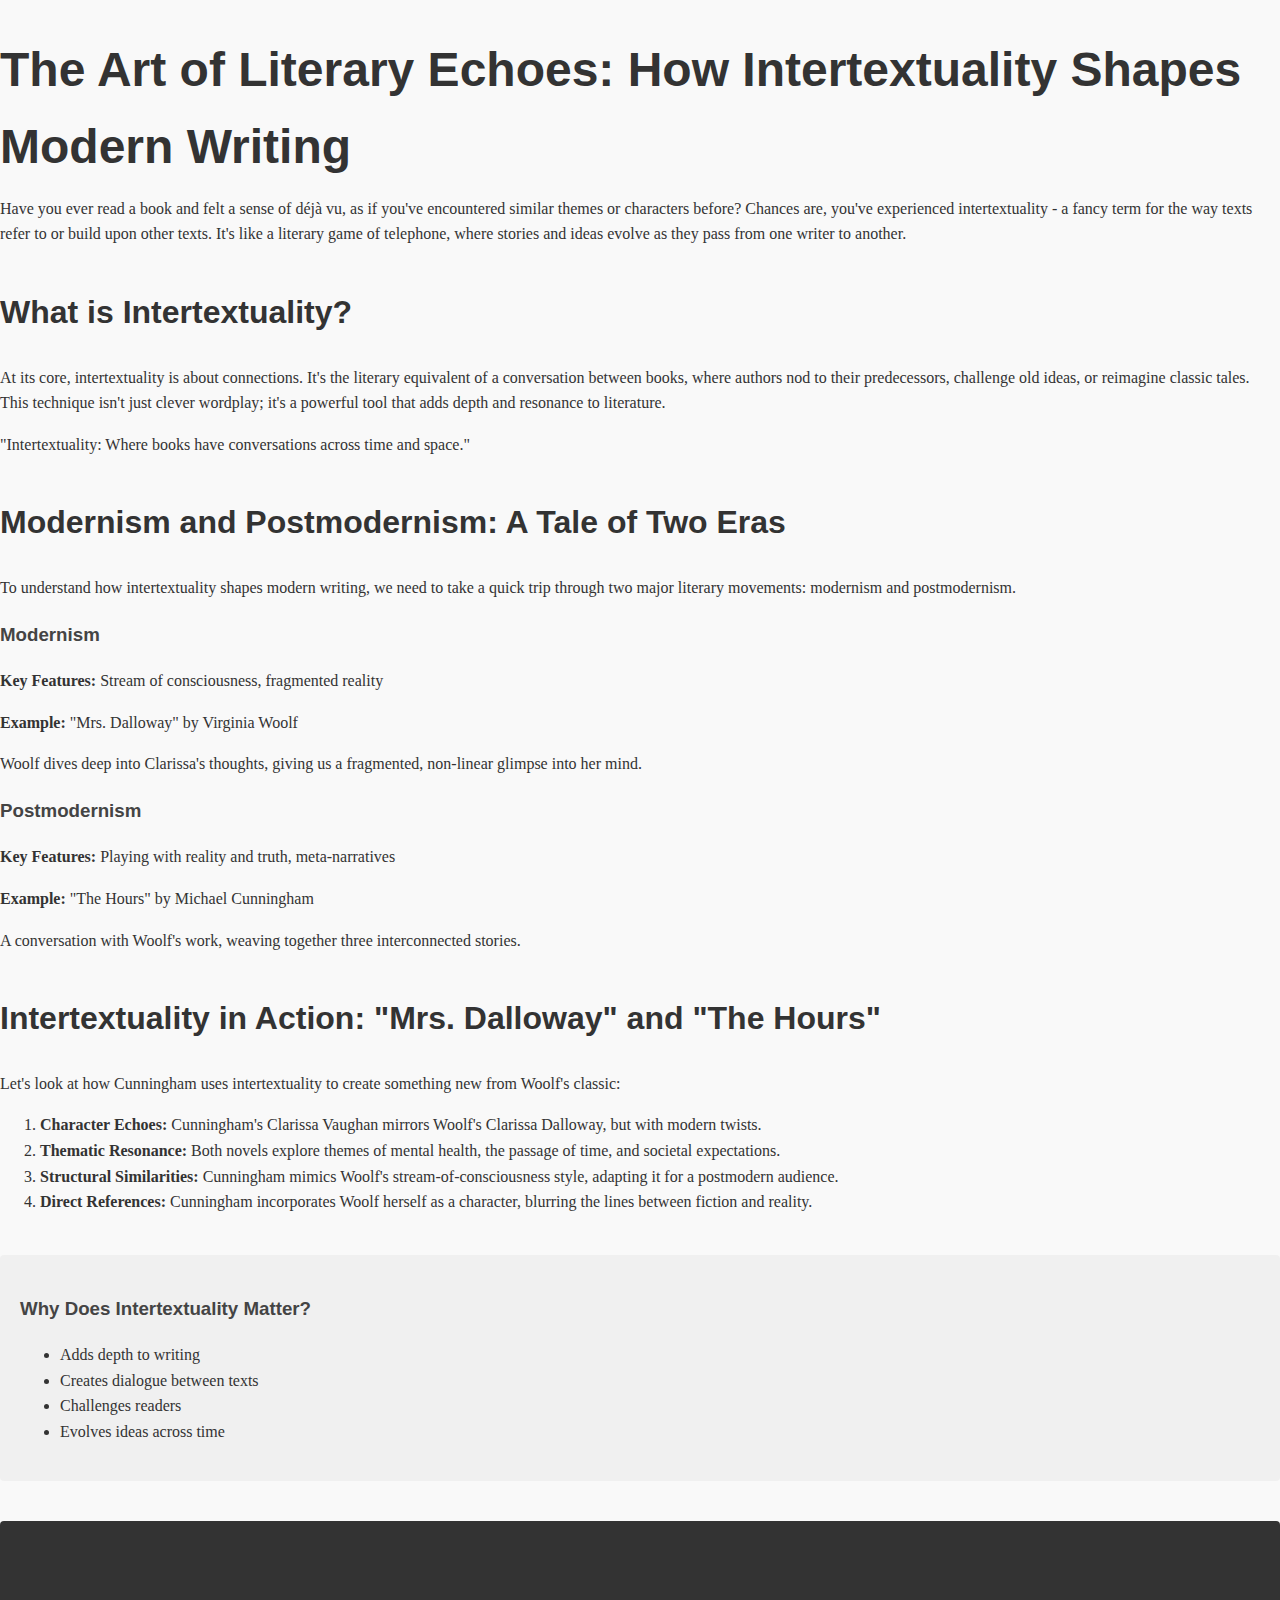
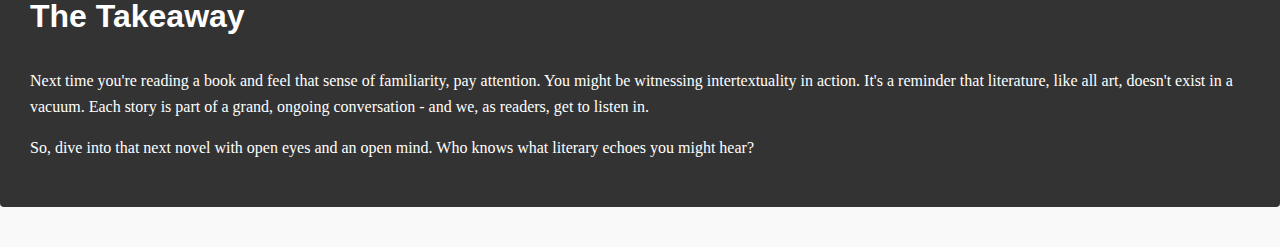
<file: Modernism.html>
<!DOCTYPE html>
<html lang="en">
<head>
    <meta charset="UTF-8">
    <meta name="viewport" content="width=device-width, initial-scale=1.0">
    <title>The Art of Literary Echoes: How Intertextuality Shapes Modern Writing</title>
    <link rel="stylesheet" href="styles.css">
</head>
<body>
    <h1>The Art of Literary Echoes: How Intertextuality Shapes Modern Writing</h1>

    <div class="intro">
        Have you ever read a book and felt a sense of déjà vu, as if you've encountered similar themes or characters before? Chances are, you've experienced intertextuality - a fancy term for the way texts refer to or build upon other texts. It's like a literary game of telephone, where stories and ideas evolve as they pass from one writer to another.
    </div>

    <h2>What is Intertextuality?</h2>
    <p>At its core, intertextuality is about connections. It's the literary equivalent of a conversation between books, where authors nod to their predecessors, challenge old ideas, or reimagine classic tales. This technique isn't just clever wordplay; it's a powerful tool that adds depth and resonance to literature.</p>

    <div class="pull-quote">
        "Intertextuality: Where books have conversations across time and space."
    </div>

    <h2>Modernism and Postmodernism: A Tale of Two Eras</h2>
    <p>To understand how intertextuality shapes modern writing, we need to take a quick trip through two major literary movements: modernism and postmodernism.</p>

    <div class="book-comparison">
        <div class="book">
            <h3>Modernism</h3>
            <p><strong>Key Features:</strong> Stream of consciousness, fragmented reality</p>
            <p><strong>Example:</strong> "Mrs. Dalloway" by Virginia Woolf</p>
            <p>Woolf dives deep into Clarissa's thoughts, giving us a fragmented, non-linear glimpse into her mind.</p>
        </div>
        <div class="book">
            <h3>Postmodernism</h3>
            <p><strong>Key Features:</strong> Playing with reality and truth, meta-narratives</p>
            <p><strong>Example:</strong> "The Hours" by Michael Cunningham</p>
            <p>A conversation with Woolf's work, weaving together three interconnected stories.</p>
        </div>
    </div>

    <h2>Intertextuality in Action: "Mrs. Dalloway" and "The Hours"</h2>
    <p>Let's look at how Cunningham uses intertextuality to create something new from Woolf's classic:</p>

    <ol>
        <li><strong>Character Echoes:</strong> Cunningham's Clarissa Vaughan mirrors Woolf's Clarissa Dalloway, but with modern twists.</li>
        <li><strong>Thematic Resonance:</strong> Both novels explore themes of mental health, the passage of time, and societal expectations.</li>
        <li><strong>Structural Similarities:</strong> Cunningham mimics Woolf's stream-of-consciousness style, adapting it for a postmodern audience.</li>
        <li><strong>Direct References:</strong> Cunningham incorporates Woolf herself as a character, blurring the lines between fiction and reality.</li>
    </ol>

    <div class="sidebar">
        <h3>Why Does Intertextuality Matter?</h3>
        <ul>
            <li>Adds depth to writing</li>
            <li>Creates dialogue between texts</li>
            <li>Challenges readers</li>
            <li>Evolves ideas across time</li>
        </ul>
    </div>

    <div class="takeaway">
        <h2>The Takeaway</h2>
        <p>Next time you're reading a book and feel that sense of familiarity, pay attention. You might be witnessing intertextuality in action. It's a reminder that literature, like all art, doesn't exist in a vacuum. Each story is part of a grand, ongoing conversation - and we, as readers, get to listen in.</p>
        <p>So, dive into that next novel with open eyes and an open mind. Who knows what literary echoes you might hear?</p>
    </div>
</body>
</html>
</file>
<file: styles.css>
body {
    font-family: 'Lora', serif;
    line-height: 1.6;
    color: #333;
    margin: 0;
    padding: 0;
    background-color: #f9f9f9;
}

.site-header {
    background-color: #fff;
    padding: 20px 0;
    box-shadow: 0 2px 4px rgba(0,0,0,0.1);
}

nav ul {
    list-style-type: none;
    padding: 0;
    text-align: center;
}

nav ul li {
    display: inline;
    margin: 0 15px;
}

nav ul li a {
    text-decoration: none;
    color: #333;
    font-family: 'Montserrat', sans-serif;
    font-weight: 700;
    text-transform: uppercase;
    letter-spacing: 1px;
}

.blog-post {
    max-width: 800px;
    margin: 0 auto;
    padding: 40px 20px;
}

.post-header {
    text-align: center;
    margin-bottom: 40px;
}

h1 {
    font-family: 'Montserrat', sans-serif;
    font-size: 3em;
    color: #333;
    margin-bottom: 10px;
}

.subtitle {
    font-style: italic;
    color: #666;
    font-size: 1.2em;
}

h2 {
    font-family: 'Montserrat', sans-serif;
    color: #333;
    font-size: 2em;
    margin-top: 40px;
}

h3 {
    font-family: 'Montserrat', sans-serif;
    color: #444;
}

.intro p {
    font-size: 1.2em;
    color: #555;
}

blockquote {
    border-left: 4px solid #333;
    padding-left: 20px;
    font-style: italic;
    color: #666;
    margin: 30px 0;
}

.image-section {
    margin: 40px 0;
}

.image-section img {
    width: 100%;
    height: auto;
    display: block;
}

.caption {
    text-align: center;
    color: #666;
    font-style: italic;
    margin-top: 10px;
}

.comparison-section {
    display: flex;
    justify-content: space-between;
    margin: 40px 0;
}

.comparison-item {
    width: 48%;
}

.sidebar {
    background-color: #f0f0f0;
    padding: 20px;
    margin: 40px 0;
    border-radius: 4px;
}

.takeaway {
    background-color: #333;
    color: #fff;
    padding: 30px;
    margin: 40px 0;
    border-radius: 4px;
}

.takeaway h2 {
    color: #fff;
}

.site-footer {
    background-color: #333;
    color: #fff;
    text-align: center;
    padding: 20px 0;
    margin-top: 40px;
}

@media (max-width: 768px) {
    .comparison-section {
        flex-direction: column;
    }
    
    .comparison-item {
        width: 100%;
        margin-bottom: 20px;
    }
}
</file>
